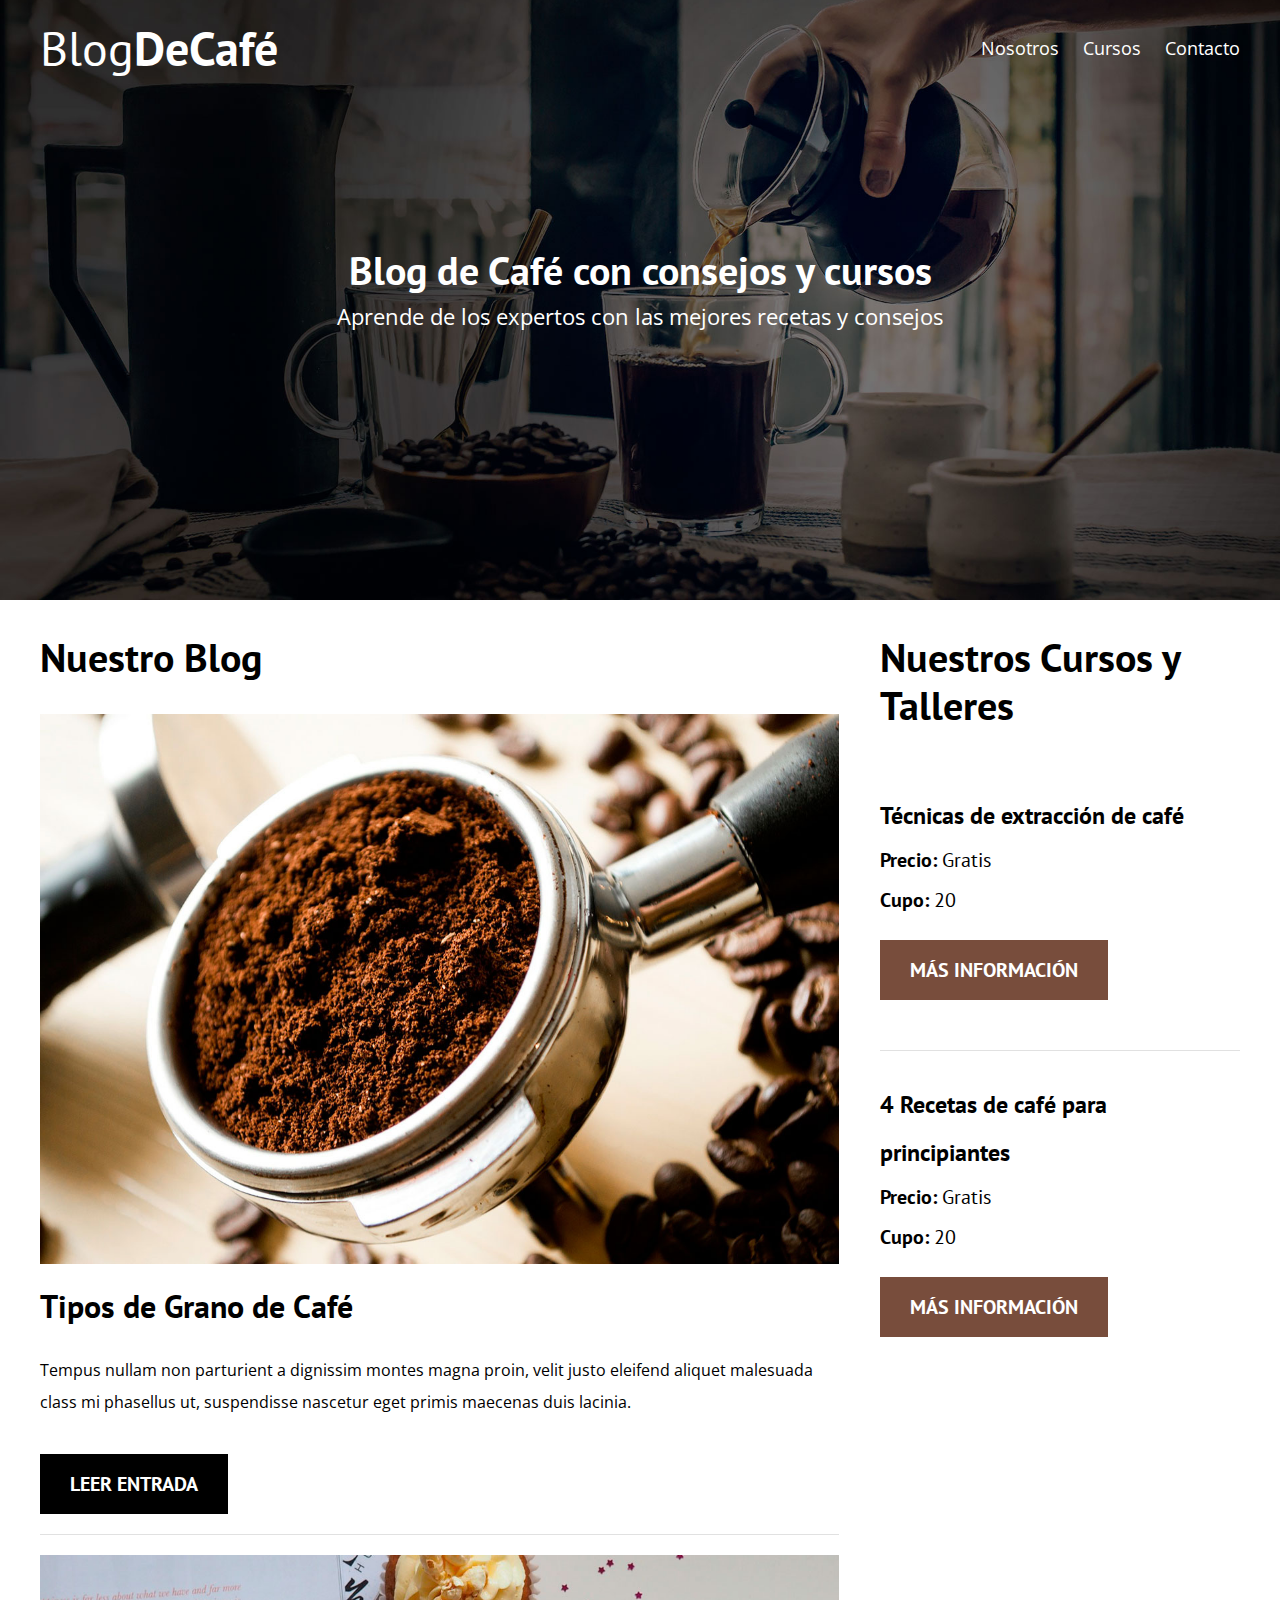
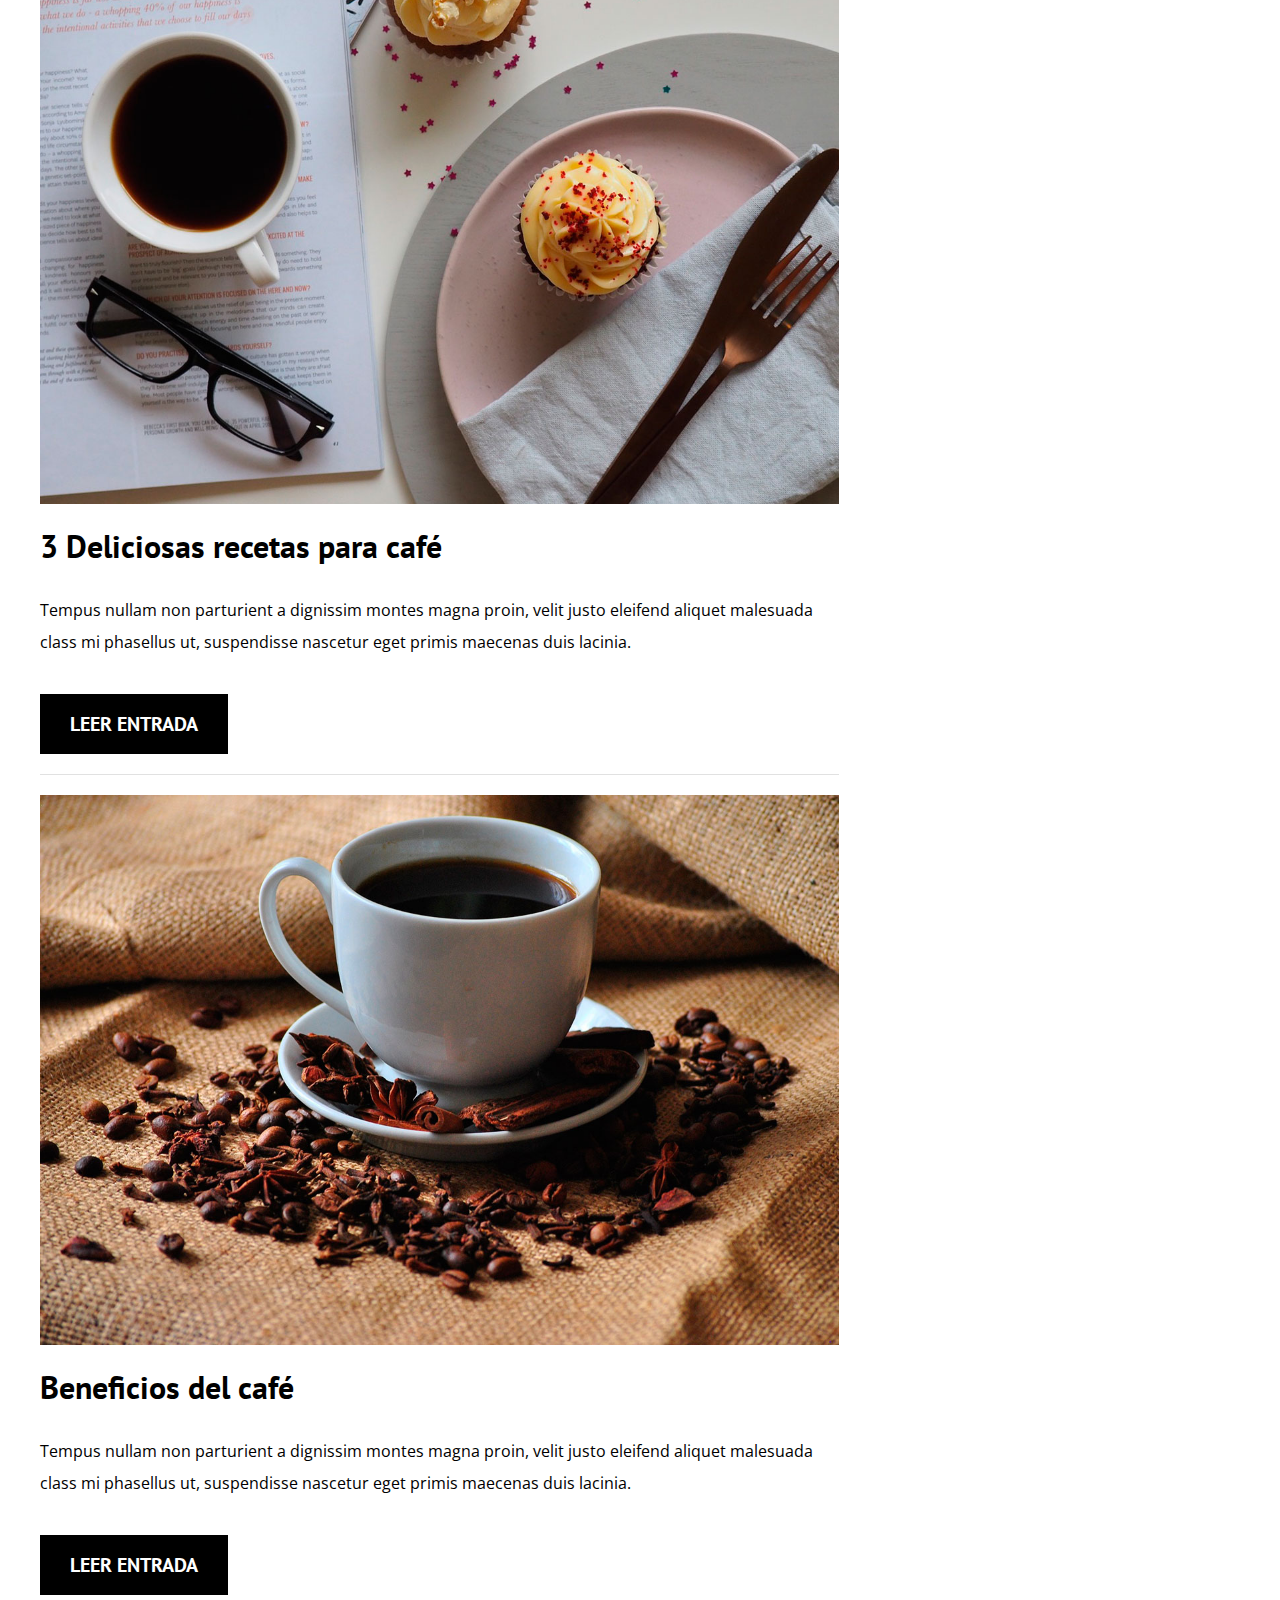
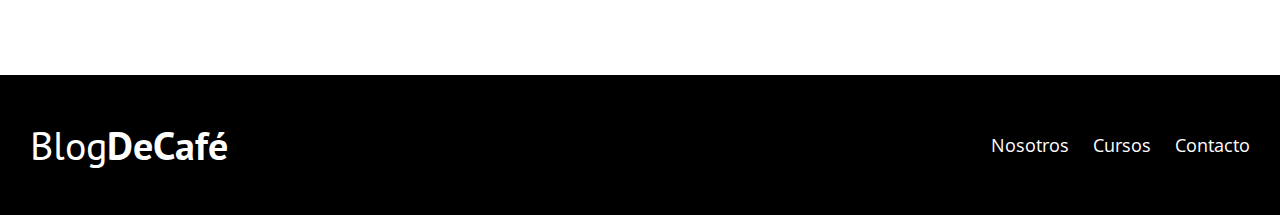
<file: Blog del Café/index.html>
<!DOCTYPE html>
<html lang="en">
<head>
    <meta charset="UTF-8">
    <meta name="viewport" content="width=device-width, initial-scale=1.0">
    <meta http-equiv="X-UA-Compatible" content="ie=edge">
    <title>Bienes Raices</title>
    <link href="https://fonts.googleapis.com/css?family=Open+Sans|PT+Sans:400,700&display=swap" rel="stylesheet"><link rel="stylesheet" href="css/normalize.css">
    <link rel="stylesheet" href="css/styles.css">
    
</head>
<body>

    <header class="site-header">
        <div class="contenedor">
            <div class="barra">
                <a href="index.html">
                    <h1 class="no-margin">Blog<span>DeCafé</span></h1>
                </a>
                <nav class="navegacion">
                    <a href="nosotros.html">Nosotros</a>
                    <a href="cursos.html">Cursos</a>
                    <a href="contacto.html">Contacto</a>
                </nav>
            </div>
            <div class="texto-header">
                <h2 class="no-margin">
                    Blog de Café con consejos y cursos
                </h2>
                <p class="no-margin">Aprende de los expertos con las mejores recetas y consejos</p>
            </div>
        </div>
    </header>

    <div class="contenido-principal contenedor">
        <main class="blog">
            <h2>Nuestro Blog</h2>
            <article class="entrada-blog">
                <div class="imagen">
                    <img src="img/blog1.jpg" alt="Imagen blog">
                </div>
                <div class="contenido-blog">
                    <h3 class="no-margin">Tipos de Grano de Café</h3>
                    <p>Tempus nullam non parturient a dignissim montes magna proin, velit justo eleifend aliquet malesuada class mi phasellus ut, suspendisse nascetur eget primis maecenas duis lacinia.</p>
                    <a href="entrada.html" class="btn btn-primario">Leer entrada</a>
                </div>
            </article>
            <article class="entrada-blog">
                <div class="imagen">
                    <img src="img/blog2.jpg" alt="Imagen blog">
                </div>
                <div class="contenido-blog">
                    <h3 class="no-margin">3 Deliciosas recetas para café</h3>
                    <p>Tempus nullam non parturient a dignissim montes magna proin, velit justo eleifend aliquet malesuada class mi phasellus ut, suspendisse nascetur eget primis maecenas duis lacinia.</p>
                    <a href="entrada.html" class="btn btn-primario">Leer entrada</a>
                </div>
            </article>
            <article class="entrada-blog">
                <div class="imagen">
                    <img src="img/blog3.jpg" alt="Imagen blog">
                </div>
                <div class="contenido-blog">
                    <h3 class="no-margin">Beneficios del café</h3>
                    <p>Tempus nullam non parturient a dignissim montes magna proin, velit justo eleifend aliquet malesuada class mi phasellus ut, suspendisse nascetur eget primis maecenas duis lacinia.</p>
                    <a href="entrada.html" class="btn btn-primario">Leer entrada</a>
                </div>
            </article>
        </main>
        <aside class="cursos">
            <h2>Nuestros Cursos y Talleres</h2>
            <ul class="cursos-lista">
                <li class="curso">
                    <h4 class="no-margin">Técnicas de extracción de café</h4>
                    <p class="no-margin">Precio: <span>Gratis</span></p>
                    <p class="no-margin">Cupo: <span>20</span></p>
                    <a href="cursos.html" class="btn btn-secundario">Más Información</a>
                </li>
                <li class="curso">
                    <h4 class="no-margin">4 Recetas de café para principiantes</h4>
                    <p class="no-margin">Precio: <span>Gratis</span></p>
                    <p class="no-margin">Cupo: <span>20</span></p>
                    <a href="cursos.html" class="btn btn-secundario">Más Información</a>
                </li>
            </ul>
        </aside>
    </div>

    <footer class="site-footer">
        <div class="contendor">
            <div class="barra">
                <p class="no-margin">Blog<span>DeCafé</span></p>

                
                <nav class="navegacion">
                    <a href="nosotros.html">Nosotros</a>
                    <a href="cursos.html">Cursos</a>
                    <a href="contacto.html">Contacto</a>
                </nav>
            </div>
        </div>
    </footer>

</body>
</html>
</file>
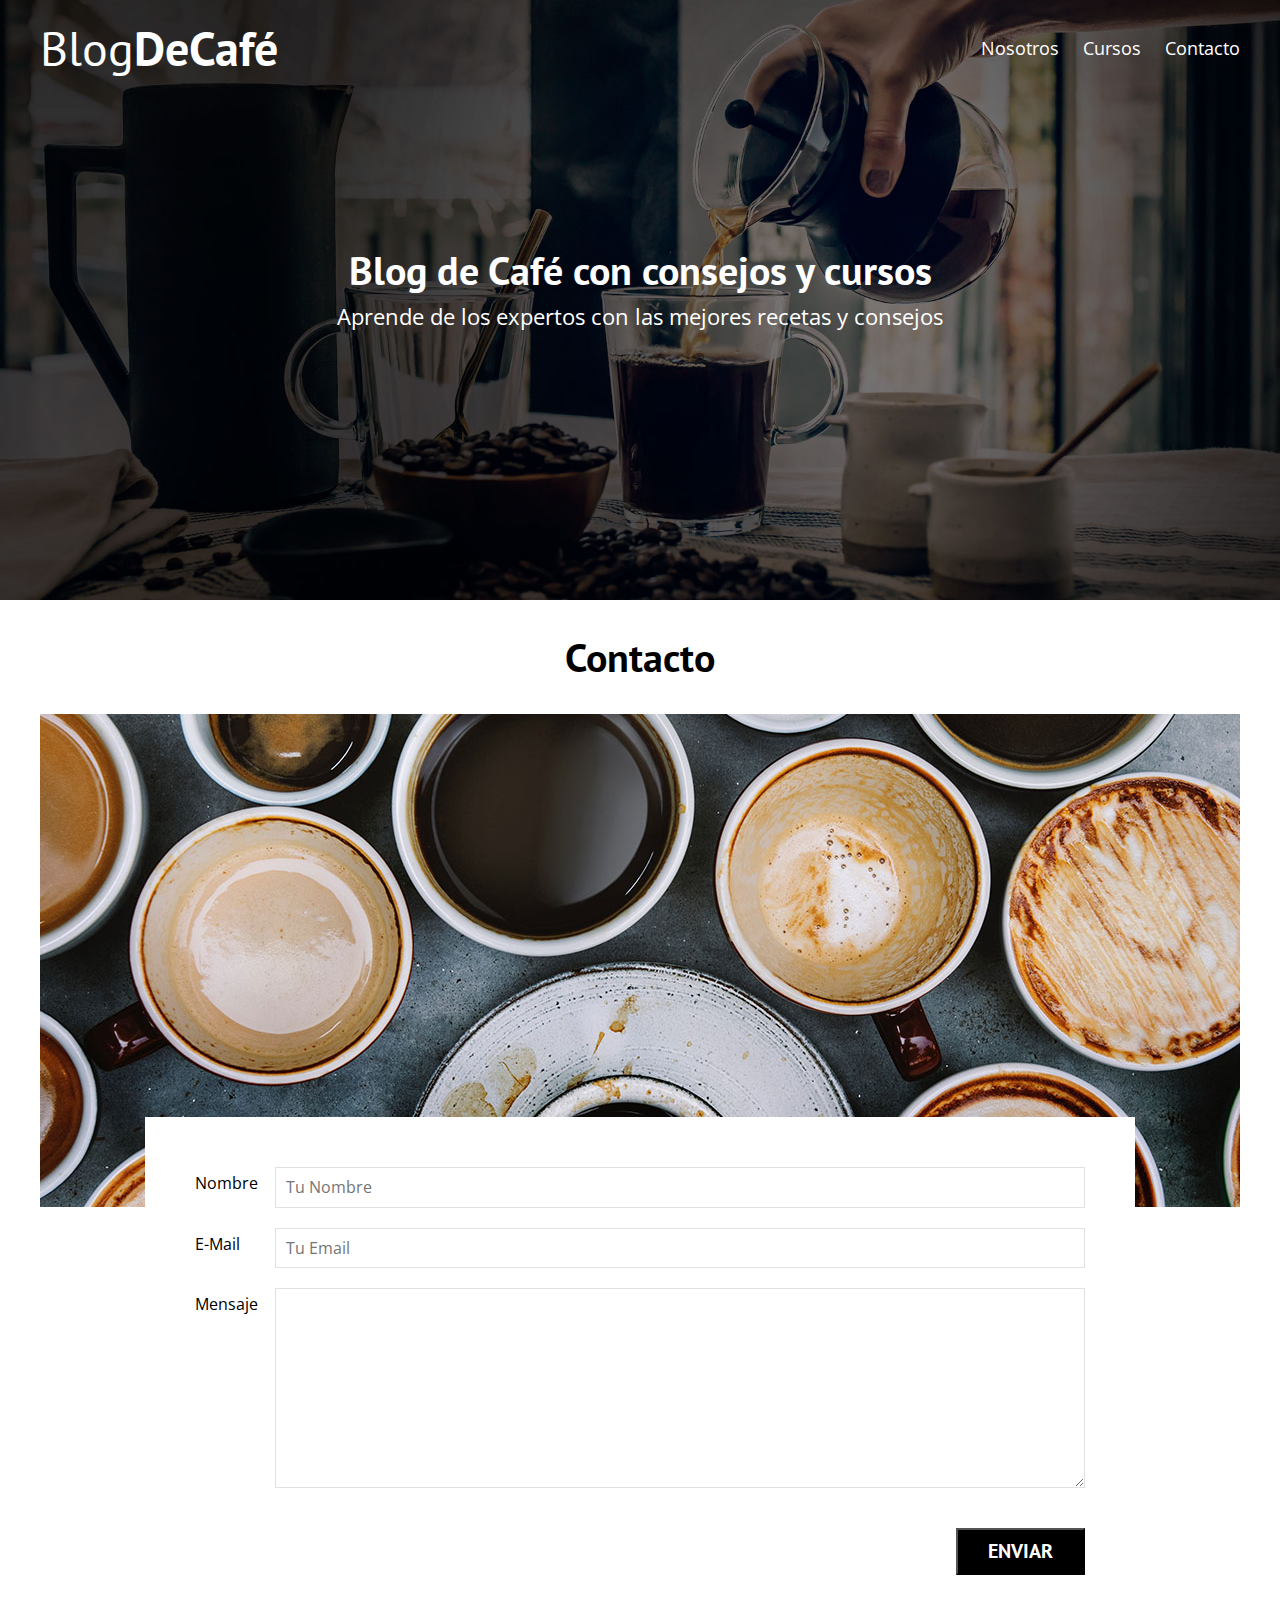
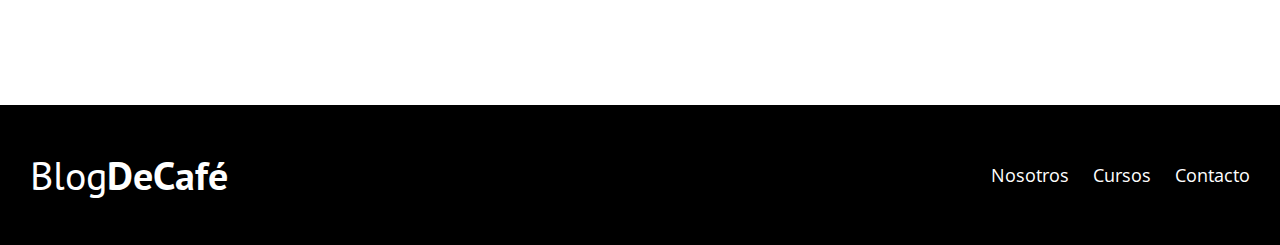
<file: Blog del Café/contacto.html>
<!DOCTYPE html>
<html lang="en">
<head>
    <meta charset="UTF-8">
    <meta name="viewport" content="width=device-width, initial-scale=1.0">
    <meta http-equiv="X-UA-Compatible" content="ie=edge">
    <title>Bienes Raices</title>
    <link href="https://fonts.googleapis.com/css?family=Open+Sans|PT+Sans:400,700&display=swap" rel="stylesheet"><link rel="stylesheet" href="css/normalize.css">
    <link rel="stylesheet" href="css/styles.css">
    
</head>
<body>

    <header class="site-header">
        <div class="contenedor">
            <div class="barra">
                <a href="index.html">
                    <h1 class="no-margin">Blog<span>DeCafé</span></h1>
                </a>
                <nav class="navegacion">
                    <a href="nosotros.html">Nosotros</a>
                    <a href="cursos.html">Cursos</a>
                    <a href="contacto.html">Contacto</a>
                </nav>
            </div>
            <div class="texto-header">
                <h2 class="no-margin">
                    Blog de Café con consejos y cursos
                </h2>
                <p class="no-margin">Aprende de los expertos con las mejores recetas y consejos</p>
            </div>
        </div>
    </header>
    
    <main class="contenedor">
        <h2 class="centrar-texto">
            Contacto
        </h2>
        <div class="grid centrar-columnas">
            <div class="columnas-12">
                <img src="img/contacto.jpg" alt="Imagen contacto">
            </div>
            <div class="columnas-10 formulario-contacto">
                <form action="#">
                    <div class="campo">
                        <label for="nombre">Nombre</label>
                        <input type="text" id="nombre" placeholder="Tu Nombre">
                    </div>
                    <div class="campo">
                        <label for="email">E-Mail</label>
                        <input type="email" id="email" placeholder="Tu Email">
                    </div>
                    <div class="campo mensaje">
                        <label for="mensaje">Mensaje</label>
                        <textarea id="mensaje"></textarea>
                    </div>
                    <div class="campo enviar">
                        <input type="submit" value="Enviar" class="btn btn-primario">
                    </div>
                </form>
            </div>
        </div>
    </main>

    <footer class="site-footer">
        <div class="contendor">
            <div class="barra">
                <p class="no-margin">Blog<span>DeCafé</span></p>

                
                <nav class="navegacion">
                    <a href="nosotros.html">Nosotros</a>
                    <a href="cursos.html">Cursos</a>
                    <a href="contacto.html">Contacto</a>
                </nav>
            </div>
        </div>
    </footer>

</body>
</html>
</file>
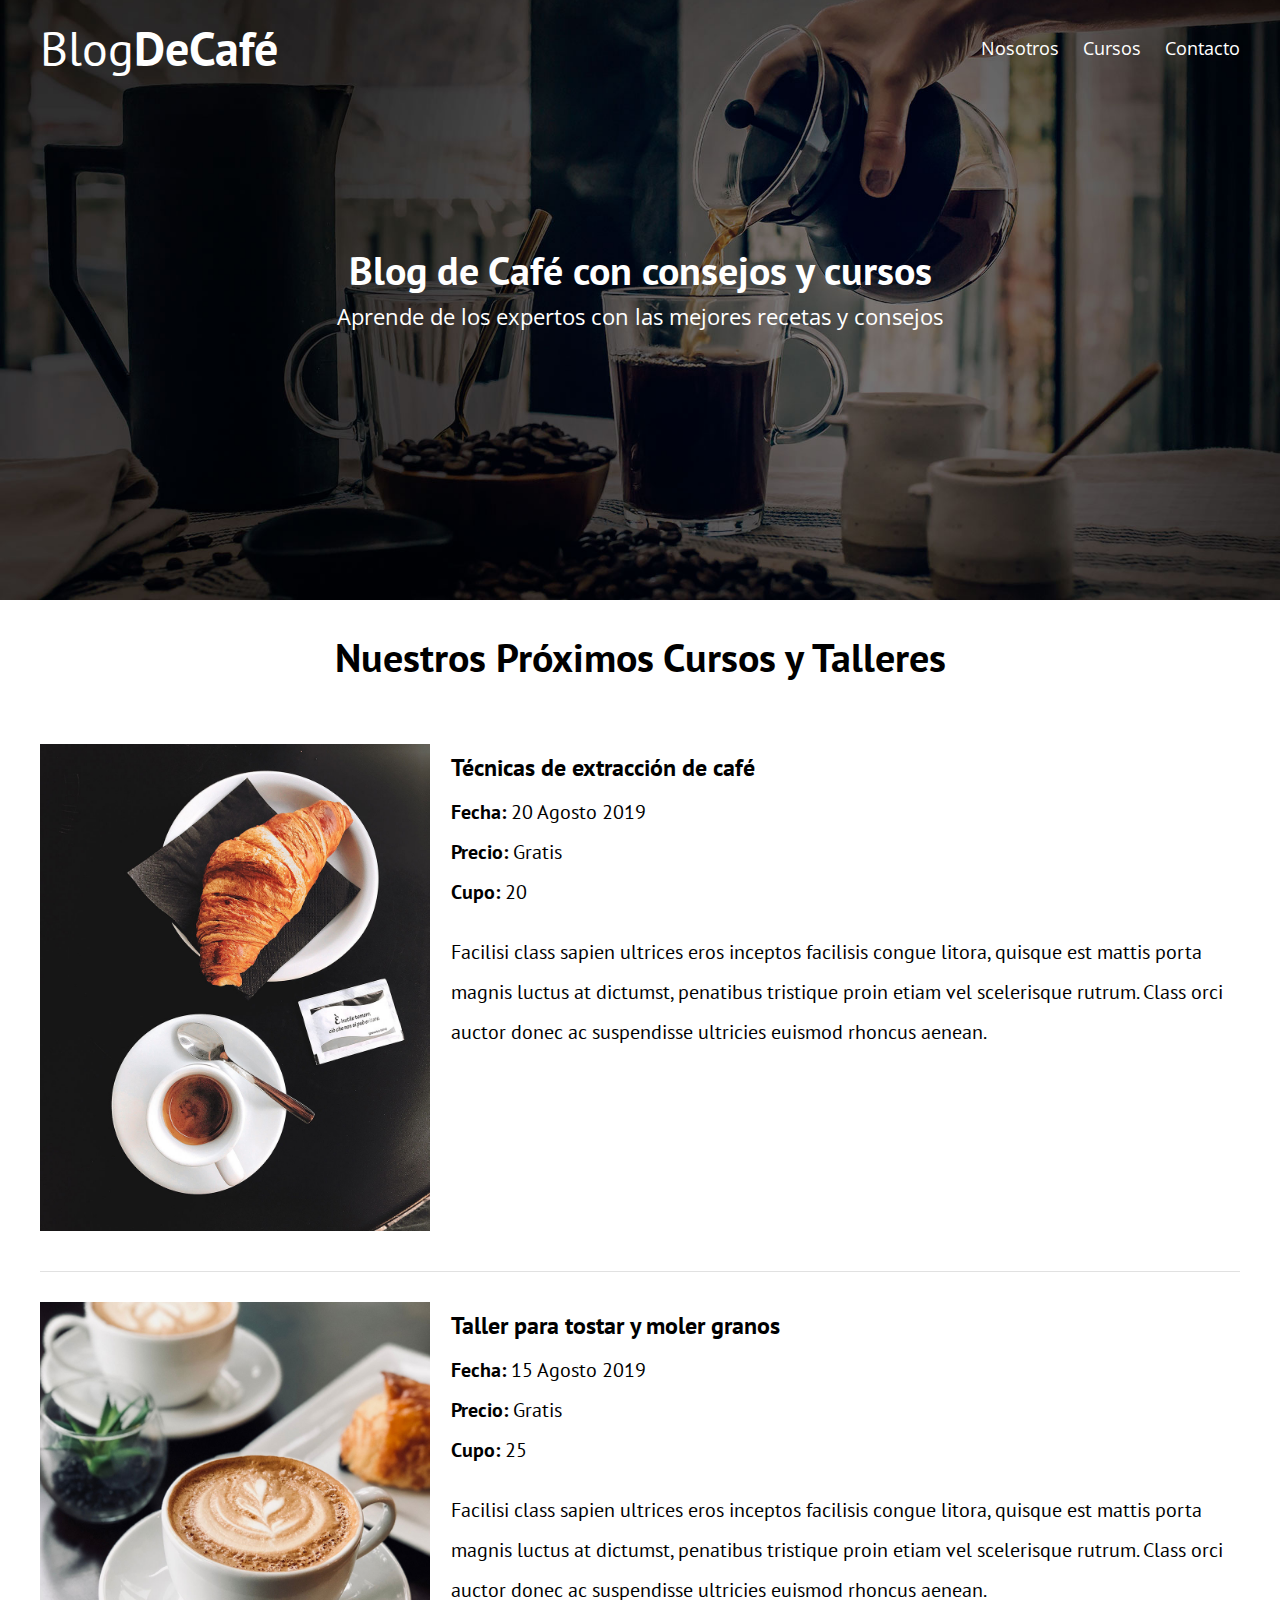
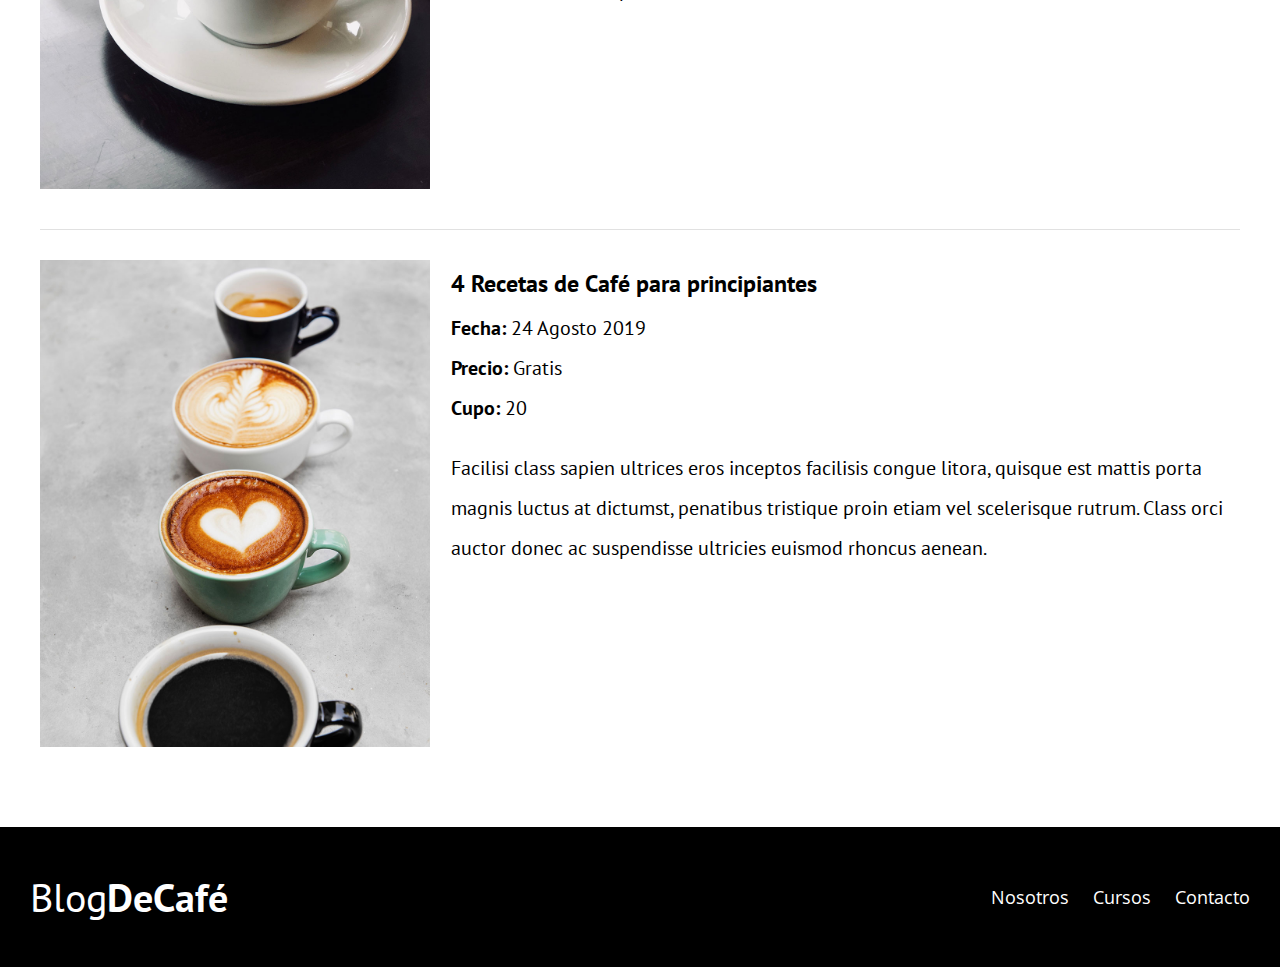
<file: Blog del Café/cursos.html>
<!DOCTYPE html>
<html lang="en">
<head>
    <meta charset="UTF-8">
    <meta name="viewport" content="width=device-width, initial-scale=1.0">
    <meta http-equiv="X-UA-Compatible" content="ie=edge">
    <title>Bienes Raices</title>
    <link href="https://fonts.googleapis.com/css?family=Open+Sans|PT+Sans:400,700&display=swap" rel="stylesheet"><link rel="stylesheet" href="css/normalize.css">
    <link rel="stylesheet" href="css/styles.css">
    
</head>
<body>

    <header class="site-header">
        <div class="contenedor">
            <div class="barra">
                <a href="index.html">
                    <h1 class="no-margin">Blog<span>DeCafé</span></h1>
                </a>
                <nav class="navegacion">
                    <a href="nosotros.html">Nosotros</a>
                    <a href="cursos.html">Cursos</a>
                    <a href="contacto.html">Contacto</a>
                </nav>
            </div>
            <div class="texto-header">
                <h2 class="no-margin">
                    Blog de Café con consejos y cursos
                </h2>
                <p class="no-margin">Aprende de los expertos con las mejores recetas y consejos</p>
            </div>
        </div>
    </header>
    
    <main class="contenedor">
        <h2 class="centrar-texto">
            Nuestros Próximos Cursos y Talleres
        </h2>
        <article class="curso grid">
            <div class="columnas-4">
                <img src="img/curso1.jpg" alt="Imagen Curso">
            </div>
            <div class="columnas-8">
                <h4 class="no-margin">Técnicas de extracción de café</h4>
                <p class="no-margin">Fecha: <span>20 Agosto 2019</span></p>
                <p class="no-margin">Precio: <span>Gratis</span></p>
                <p class="no-margin">Cupo: <span>20</span></p>
                <p class="descripcion">
                    Facilisi class sapien ultrices eros inceptos facilisis congue litora, quisque est mattis porta magnis luctus at dictumst, 
                    penatibus tristique proin etiam vel scelerisque rutrum. Class orci auctor donec ac suspendisse ultricies euismod rhoncus 
                    aenean.
                </p>
                    
            </div>
        </article>
        <article class="curso grid">
            <div class="columnas-4">
                <img src="img/curso2.jpg" alt="Imagen Curso">
            </div>
            <div class="columnas-8">
                <h4 class="no-margin">Taller para tostar y moler granos</h4>
                <p class="no-margin">Fecha: <span>15 Agosto 2019</span></p>
                <p class="no-margin">Precio: <span>Gratis</span></p>
                <p class="no-margin">Cupo: <span>25</span></p>
                <p class="descripcion">
                    Facilisi class sapien ultrices eros inceptos facilisis congue litora, quisque est mattis porta magnis luctus at dictumst, 
                    penatibus tristique proin etiam vel scelerisque rutrum. Class orci auctor donec ac suspendisse ultricies euismod rhoncus 
                    aenean.
                </p>
                    
            </div>
        </article>
        <article class="curso grid">
            <div class="columnas-4">
                <img src="img/curso3.jpg" alt="Imagen Curso">
            </div>
            <div class="columnas-8">
                <h4 class="no-margin">4 Recetas de Café para principiantes</h4>
                <p class="no-margin">Fecha: <span>24 Agosto 2019</span></p>
                <p class="no-margin">Precio: <span>Gratis</span></p>
                <p class="no-margin">Cupo: <span>20</span></p>
                <p class="descripcion">
                    Facilisi class sapien ultrices eros inceptos facilisis congue litora, quisque est mattis porta magnis luctus at dictumst, 
                    penatibus tristique proin etiam vel scelerisque rutrum. Class orci auctor donec ac suspendisse ultricies euismod rhoncus 
                    aenean.
                </p>
                    
            </div>
        </article>
    </main>

    <footer class="site-footer">
        <div class="contendor">
            <div class="barra">
                <p class="no-margin">Blog<span>DeCafé</span></p>

                
                <nav class="navegacion">
                    <a href="nosotros.html">Nosotros</a>
                    <a href="cursos.html">Cursos</a>
                    <a href="contacto.html">Contacto</a>
                </nav>
            </div>
        </div>
    </footer>

</body>
</html>
</file>
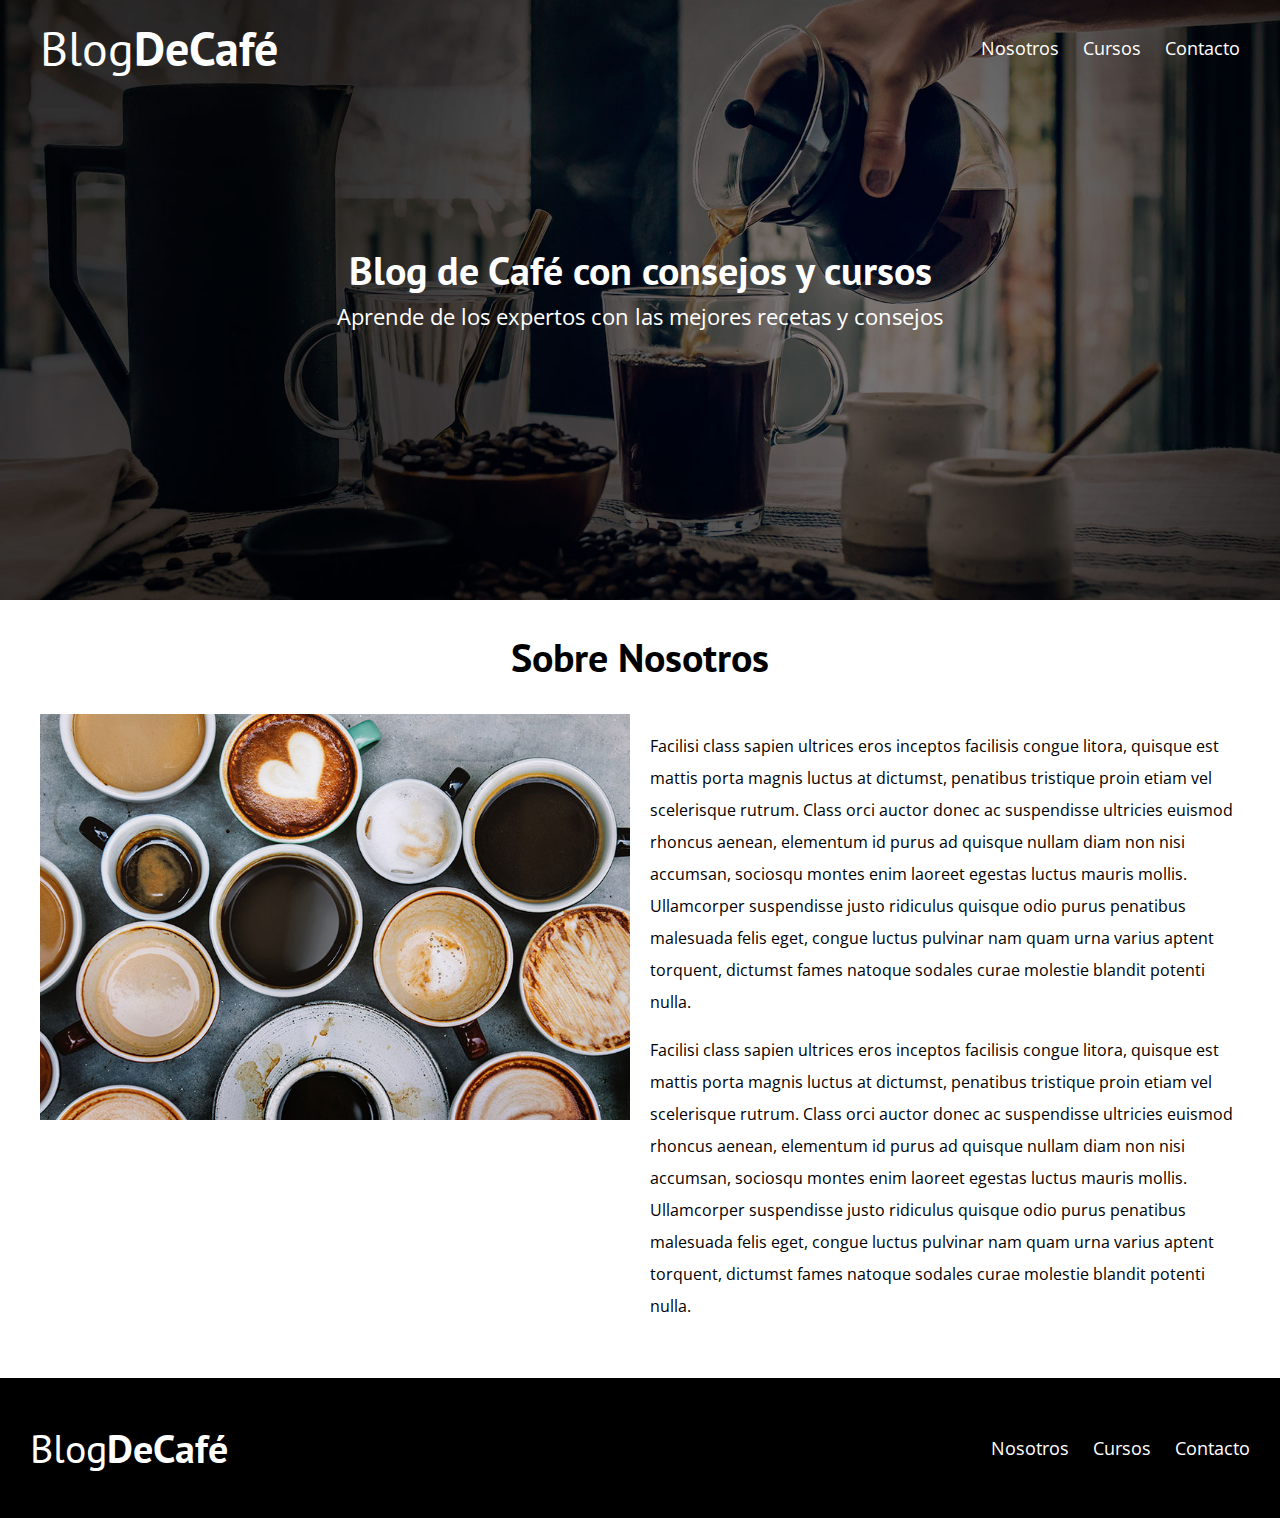
<file: Blog del Café/nosotros.html>
<!DOCTYPE html>
<html lang="en">
<head>
    <meta charset="UTF-8">
    <meta name="viewport" content="width=device-width, initial-scale=1.0">
    <meta http-equiv="X-UA-Compatible" content="ie=edge">
    <title>Bienes Raices</title>
    <link href="https://fonts.googleapis.com/css?family=Open+Sans|PT+Sans:400,700&display=swap" rel="stylesheet"><link rel="stylesheet" href="css/normalize.css">
    <link rel="stylesheet" href="css/styles.css">
    
</head>
<body>

    <header class="site-header">
        <div class="contenedor">
            <div class="barra">
                <a href="/">
                    <h1 class="no-margin">Blog<span>DeCafé</span></h1>
                </a>
                <nav class="navegacion">
                    <a href="nosotros.html">Nosotros</a>
                    <a href="cursos.html">Cursos</a>
                    <a href="contacto.html">Contacto</a>
                </nav>
            </div>
            <div class="texto-header">
                <h2 class="no-margin">
                    Blog de Café con consejos y cursos
                </h2>
                <p class="no-margin">Aprende de los expertos con las mejores recetas y consejos</p>
            </div>
        </div>
    </header>
    
    <main class="contenedor">
        <h2 class="centrar-texto">Sobre Nosotros</h2>
        <div class="grid">
            <div class="columnas-6">
                <img src="img/nosotros.jpg" alt="Imagen Nosotros">
            </div>
            <div class="columnas-6">
                <p>
                    Facilisi class sapien ultrices eros inceptos facilisis congue litora, quisque est mattis porta magnis luctus at dictumst, 
                    penatibus tristique proin etiam vel scelerisque rutrum. Class orci auctor donec ac suspendisse ultricies euismod rhoncus 
                    aenean, elementum id purus ad quisque nullam diam non nisi accumsan, sociosqu montes enim laoreet egestas luctus mauris 
                    mollis. Ullamcorper suspendisse justo ridiculus quisque odio purus penatibus malesuada felis eget, congue luctus pulvinar 
                    nam quam urna varius aptent torquent, dictumst fames natoque sodales curae molestie blandit potenti nulla.
                </p>
                <p>
                    Facilisi class sapien ultrices eros inceptos facilisis congue litora, quisque est mattis porta magnis luctus at dictumst, 
                    penatibus tristique proin etiam vel scelerisque rutrum. Class orci auctor donec ac suspendisse ultricies euismod rhoncus 
                    aenean, elementum id purus ad quisque nullam diam non nisi accumsan, sociosqu montes enim laoreet egestas luctus mauris 
                    mollis. Ullamcorper suspendisse justo ridiculus quisque odio purus penatibus malesuada felis eget, congue luctus pulvinar 
                    nam quam urna varius aptent torquent, dictumst fames natoque sodales curae molestie blandit potenti nulla.
                </p>
            </div>
        </div>
    </main>

    <footer class="site-footer">
        <div class="contendor">
            <div class="barra">
                <p class="no-margin">Blog<span>DeCafé</span></p>

                
                <nav class="navegacion">
                    <a href="nosotros.html">Nosotros</a>
                    <a href="cursos.html">Cursos</a>
                    <a href="contacto.html">Contacto</a>
                </nav>
            </div>
        </div>
    </footer>

</body>
</html>
</file>
<file: Blog del Café/css/styles.css>
html {
    box-sizing: border-box;
    font-size: 62.5%; /** Reset para REMS - 2.5, 1rem = 10px**/
}
*, *:before, *:after {
    box-sizing: inherit;
}
body{
    font-family: 'Open Sans', sans-serif;
    font-size: 1.6rem;
    line-height: 2; 
}

/** Globales **/
.contenedor{
    max-width: 120rem;
    width: 95%;
    margin: 0 auto;
}

h1, h2, h3, h4{
    font-family: 'PT Sans', sans-serif;
}
h1{
    font-size: 4.8rem;
}
h2{
    font-size: 4rem;
    line-height: 1.2;
}
h3{
    font-size: 3.2rem;
}
h4{
    font-size: 2.4rem;
}
img{
    max-width: 100%;
}

/** Utilidades **/
.centrar-texto{
    text-align: center;
}
.no-margin{
    margin: 0;
}


/** Grid **/
@media(min-width: 768px){
    .grid{
        display: flex;
        justify-content: space-between;
        flex-wrap: wrap;
    } 
    .centrar-columnas{
        justify-content: center;
    }   
    .columnas-4{
        flex: 0 0 calc(33.3% - 1rem);
    }    
    .columnas-6{
        flex: 0 0 calc(50% - 1rem);
    }    
    .columnas-8{
        flex: 0 0 calc(66.6% - 1rem);
    }
    .columnas-10{
        flex: 0 0 calc(83.3% - 1rem);
    }
    .columnas-12{
        flex: 0 0 100%;
    }
}

/** Botones **/
.btn{
    display: block;
    text-align: center;
    padding: 1rem 3rem;
    margin: 2rem 0;
    color: #ffffff;
    text-decoration: none;
    font-family: 'PT Sans', sans-serif;
    font-weight: 700;
    text-transform: uppercase;
    font-size: 2rem;
    flex: 0 0 100%;
}
.btn:hover{
    cursor: pointer;
}
@media(min-width: 768px){
    .btn{
        display: inline-block;
        flex: 0 0 auto;
    }
}
.btn-primario{
    background-color: #000000;
}
.btn-secundario{
    background-color: #784d3c;
}

/** Header **/
@media(min-width:768px){
    .barra{
        display: flex;
        justify-content: space-between;
        align-items: center;
    }
}
.site-header{
    background-image: url(../img/banner.jpg);
    background-repeat: no-repeat;
    background-position: center center;
    background-size: cover;
    height: 60rem;
}
.site-header a{
    color: #ffffff;
    text-decoration: none;
}
.site-header h1{
    text-align: center;
    font-weight: 400;
}
.site-header span{
    font-weight: 700;
}

/** Navegacion **/
.navegacion a{
    text-align: center;
    display: block;
    font-size: 1.8rem;
    color: #ffffff;
    text-decoration: none;
}

@media(min-width: 768px){
    .navegacion a{
        display: inline;
        margin-right: 2rem;
    }
    .navegacion a:last-of-type{
        margin: 0%
    }
}

/** Header texto **/
.texto-header{
    color: #ffffff;
    text-align: center;
    margin-top: 5rem;
}
@media(min-width: 768px){
    .texto-header{
        margin-top: 15rem;
    }
    
}
.texto-header p{
    font-size: 2.2rem;
}

/** Contenido Principal HOME**/
.contenido-principal{
    display: flex;
    flex-wrap: wrap;
}
.blog, .cursos{
    flex: 0 0 100%;
   /* flex-grow: 0;
    flex-shrink: 0;
    flex-basis: 100%;*/
}
.cursos{
    order: -1;
}
@media(min-width: 768px){
    .contenido-principal{
        justify-content: space-between;
    }
    .blog{
        flex-basis: 66.6%;
        order: -1;
    }
    .cursos{
        flex-basis: calc(33.3% - 4rem);
    }
    
}

.entrada-blog{
    margin-bottom: 2rem;
    border-bottom: 1px solid #e1e1e1;
}

.entrada-blog:last-of-type{
    border: none;
}


/** Cursos sidebar **/
.cursos-lista{
    padding: 0;
    list-style: none;
}
.curso{
    padding-bottom: 3rem;
    border-bottom: 1px solid #e1e1e1;
    padding-top: 3rem;
}
.curso:last-of-type{
    border-bottom: none;
}
.curso p{
    font-family: 'PT Sans', sans-serif;
    font-weight: 700;
    font-size: 2rem;
}
.curso p span, .curso p.descripcion{
    font-weight:400;
}
/** Footer **/
.site-footer{
    background-color: #000000;
    padding: 3rem;
    margin-top: 4rem; 
}

.site-footer p{
    color: #ffffff;
    font-size: 4rem;
    font-weight: 400;
    font-family: 'PT Sans', sans-serif;
    text-align: center;
}
.site-footer p span{
    font-weight: 700;
}

/** Contacto **/
.formulario-contacto{
    background-color: #ffffff;
    padding: 5rem;
}
@media(min-width: 768px){
    .formulario-contacto{
        margin-top: -10rem;
    }
}
.formulario-contacto .campo{
    display: flex;
    justify-content: space-between;
    margin-bottom: 2rem;
}
.formulario-contacto .campo label{
    flex: 0 0 8rem;
}
.formulario-contacto .campo input:not([type="submit"]),
.formulario-contacto .campo textarea{
    flex: 1;
    border: 1px solid #e1e1e1;
    padding: 1rem;
}
.formulario-contacto .campo textarea{
    height: 20rem;
}
.formulario-contacto  .enviar{
    display: flex;
    justify-content: flex-end;
}
</file>
